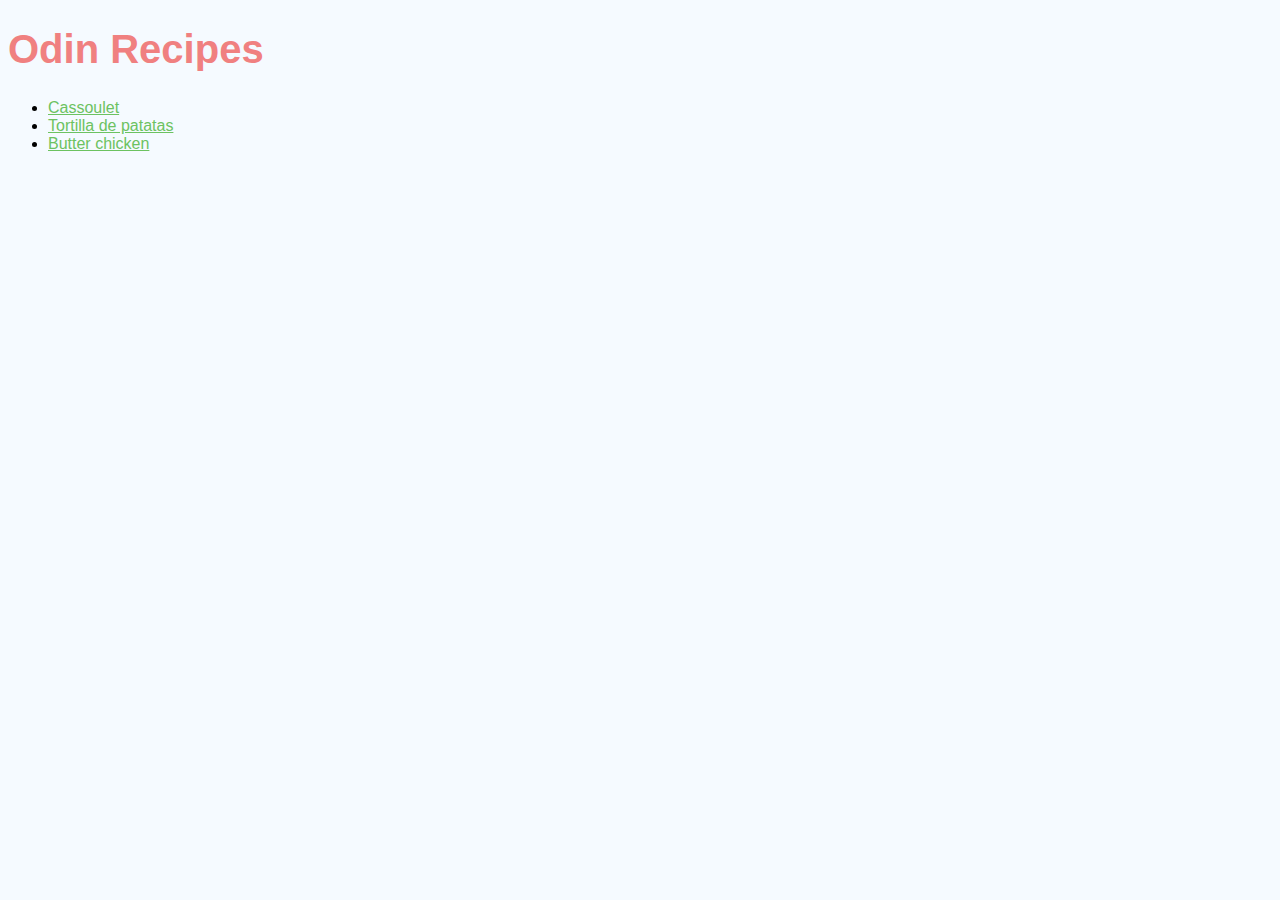
<file: index.html>
<!DOCTYPE html>
<html lang="en">
  <head>
    <meta charset="UTF-8" />
    <meta http-equiv="X-UA-Compatible" content="IE=edge" />
    <meta name="viewport" content="width=device-width, initial-scale=1.0" />
    <link rel="stylesheet" href="styles.css">
    <title>Odin Recipes</title>
  </head>
  <body>
    <h1 class="main-title">Odin Recipes</h1>

    <ul>
      <li><a href="recipes/cassoulet.html">Cassoulet</a></li>
      <li><a href="recipes/tortilla-de-patatas.html">Tortilla de patatas</a></li>
      <li><a href="recipes/butter-chicken.html">Butter chicken</a></li>
    </ul>
  </body>
</html>
</file>
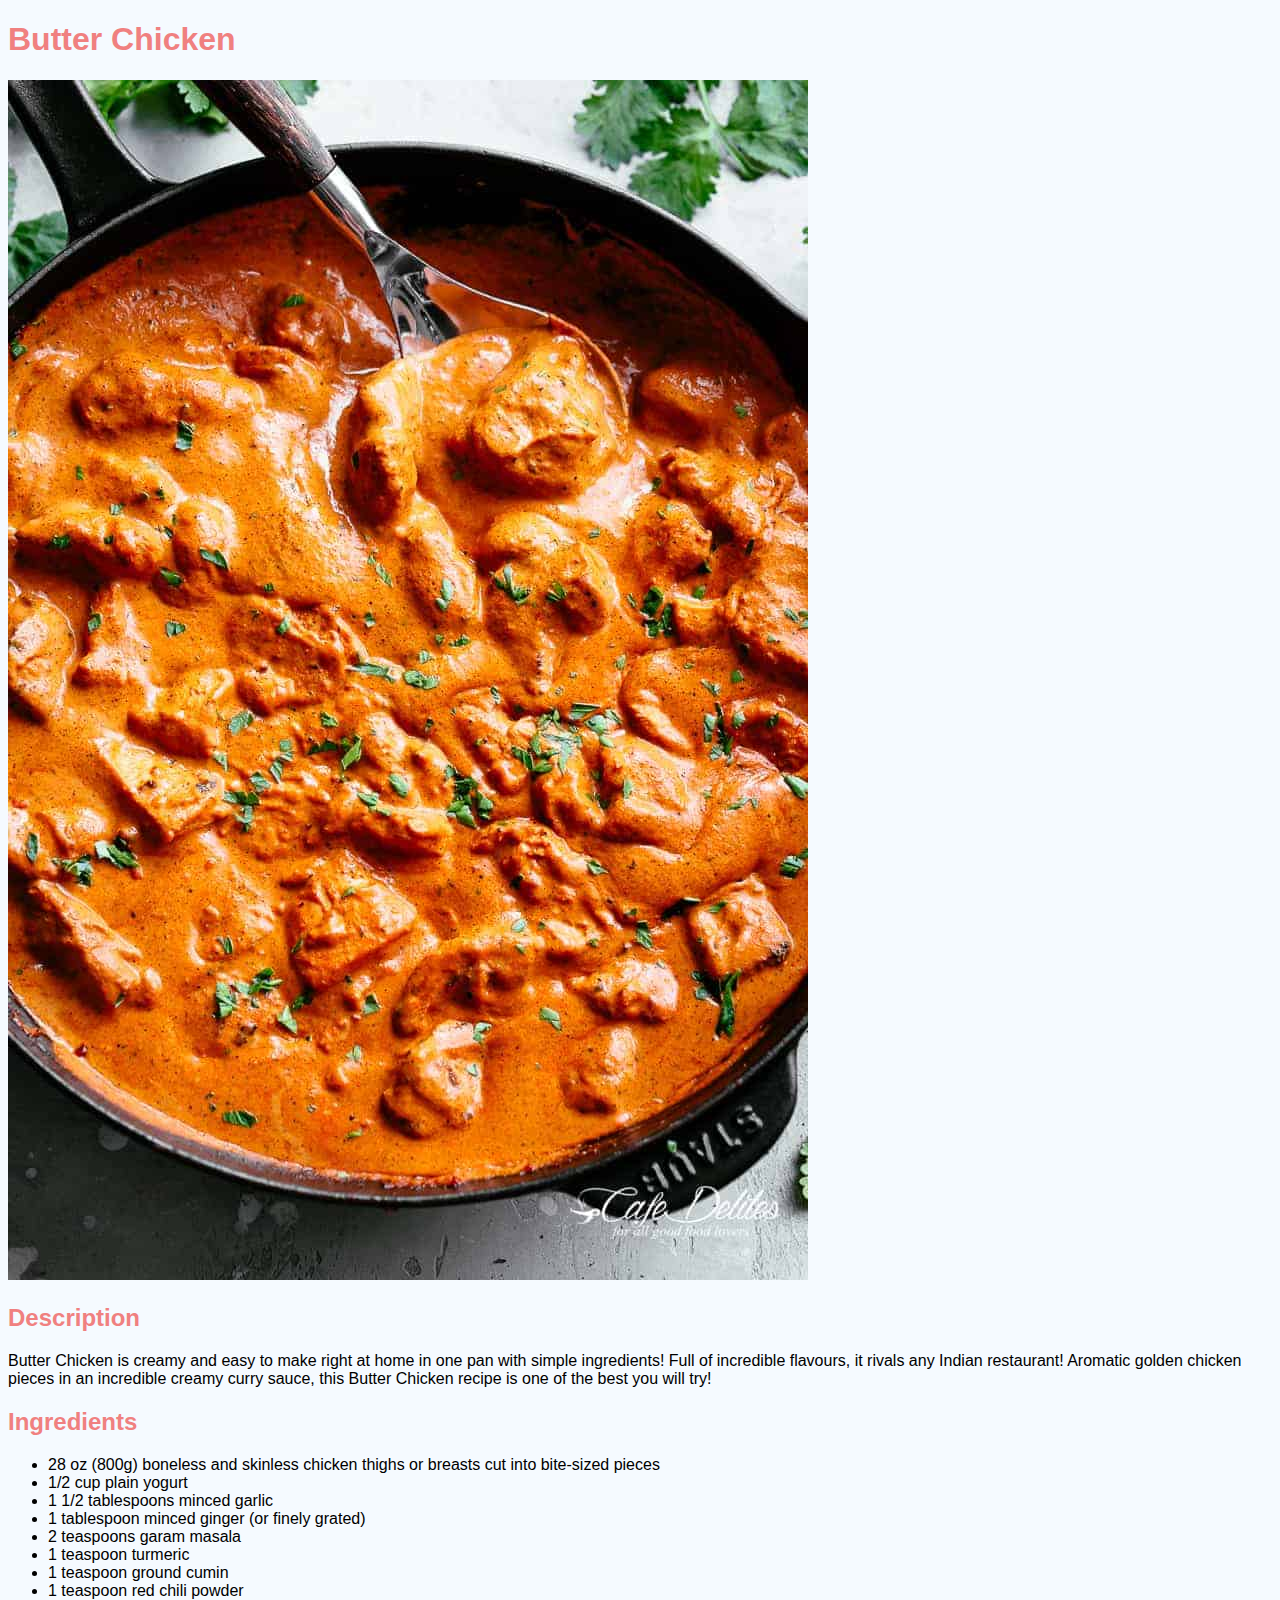
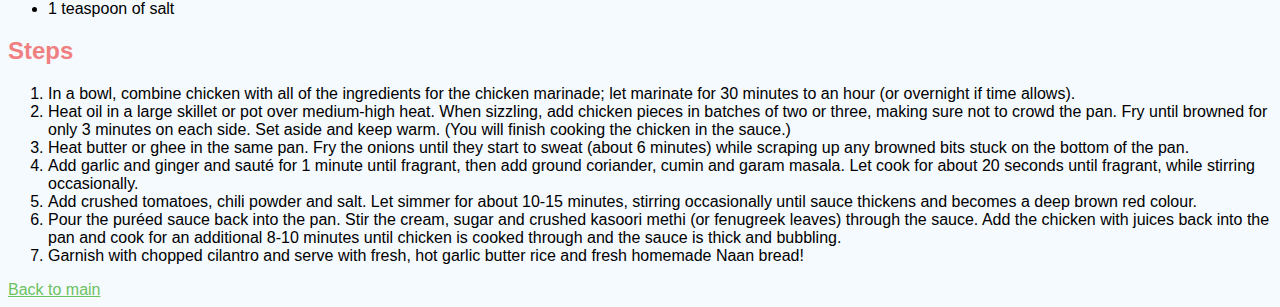
<file: recipes/butter-chicken.html>
<!DOCTYPE html>
<html lang="en">
  <head>
    <meta charset="UTF-8" />
    <meta http-equiv="X-UA-Compatible" content="IE=edge" />
    <meta name="viewport" content="width=device-width, initial-scale=1.0" />
    <link rel="stylesheet" href="../styles.css">
    <title>Butter Chicken</title>
  </head>
  <body>
    <h1>Butter Chicken</h1>
    <img src="../imgs/butter-chicken.png" alt="Tender and juicy chicken" />

    <h2>Description</h2>
    <p>
      Butter Chicken is creamy and easy to make right at home in one pan with
      simple ingredients! Full of incredible flavours, it rivals any Indian
      restaurant! Aromatic golden chicken pieces in an incredible creamy curry
      sauce, this Butter Chicken recipe is one of the best you will try!
    </p>

    <h2>Ingredients</h2>
    <ul>
      <li>
        28 oz (800g) boneless and skinless chicken thighs or breasts cut into
        bite-sized pieces
      </li>
      <li>1/2 cup plain yogurt</li>
      <li>1 1/2 tablespoons minced garlic</li>
      <li>1 tablespoon minced ginger (or finely grated)</li>
      <li>2 teaspoons garam masala</li>
      <li>1 teaspoon turmeric</li>
      <li>1 teaspoon ground cumin</li>
      <li>1 teaspoon red chili powder</li>
      <li>1 teaspoon of salt</li>
    </ul>

    <h2>Steps</h2>
    <ol>
      <li>
        In a bowl, combine chicken with all of the ingredients for the chicken
        marinade; let marinate for 30 minutes to an hour (or overnight if time
        allows).
      </li>
      <li>
        Heat oil in a large skillet or pot over medium-high heat. When sizzling,
        add chicken pieces in batches of two or three, making sure not to crowd
        the pan. Fry until browned for only 3 minutes on each side. Set aside
        and keep warm. (You will finish cooking the chicken in the sauce.)
      </li>
      <li>
        Heat butter or ghee in the same pan. Fry the onions until they start to
        sweat (about 6 minutes) while scraping up any browned bits stuck on the
        bottom of the pan.
      </li>
      <li>
        Add garlic and ginger and sauté for 1 minute until fragrant, then add
        ground coriander, cumin and garam masala. Let cook for about 20 seconds
        until fragrant, while stirring occasionally.
      </li>
      <li>
        Add crushed tomatoes, chili powder and salt. Let simmer for about 10-15
        minutes, stirring occasionally until sauce thickens and becomes a deep
        brown red colour.
      </li>
      <li>
        Pour the puréed sauce back into the pan. Stir the cream, sugar and
        crushed kasoori methi (or fenugreek leaves) through the sauce. Add the
        chicken with juices back into the pan and cook for an additional 8-10
        minutes until chicken is cooked through and the sauce is thick and
        bubbling.
      </li>
      <li>
        Garnish with chopped cilantro and serve with fresh, hot garlic butter
        rice and fresh homemade Naan bread!
      </li>
    </ol>

    <a href="../index.html">Back to main</a>
  </body>
</html>
</file>
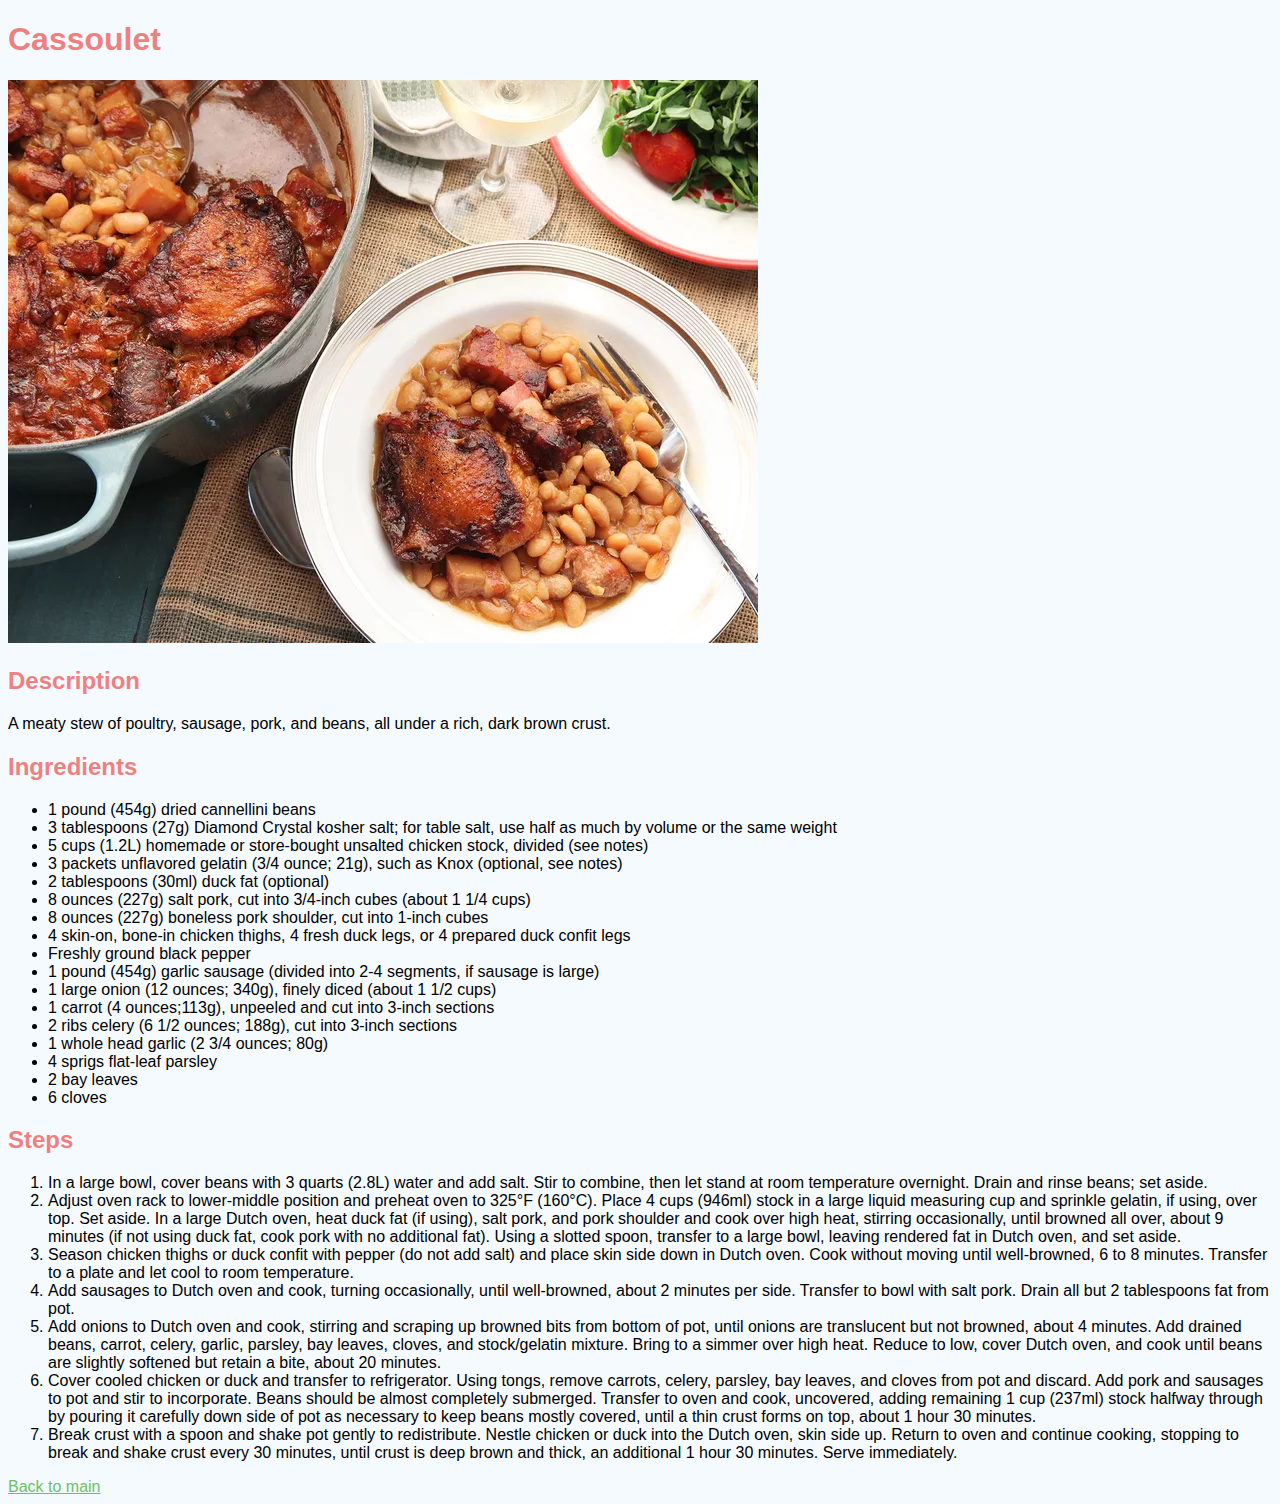
<file: recipes/cassoulet.html>
<!DOCTYPE html>
<html lang="en">
  <head>
    <meta charset="UTF-8" />
    <meta http-equiv="X-UA-Compatible" content="IE=edge" />
    <meta name="viewport" content="width=device-width, initial-scale=1.0" />
    <link rel="stylesheet" href="../styles.css">
    <title>Cassoulet</title>
  </head>
  <body>
    <h1>Cassoulet</h1>
    <img src="../imgs/cassoulet.png" alt="traditional french cassoulet" />

    <h2>Description</h2>
    <p>
      A meaty stew of poultry, sausage, pork, and beans, all under a rich, dark
      brown crust.
    </p>

    <h2>Ingredients</h2>
    <ul>
      <li>1 pound (454g) dried cannellini beans</li>
      <li>
        3 tablespoons (27g) Diamond Crystal kosher salt; for table salt, use
        half as much by volume or the same weight
      </li>
      <li>
        5 cups (1.2L) homemade or store-bought unsalted chicken stock, divided
        (see notes)
      </li>
      <li>
        3 packets unflavored gelatin (3/4 ounce; 21g), such as Knox (optional,
        see notes)
      </li>
      <li>2 tablespoons (30ml) duck fat (optional)</li>
      <li>
        8 ounces (227g) salt pork, cut into 3/4-inch cubes (about 1 1/4 cups)
      </li>
      <li>8 ounces (227g) boneless pork shoulder, cut into 1-inch cubes</li>
      <li>
        4 skin-on, bone-in chicken thighs, 4 fresh duck legs, or 4 prepared duck
        confit legs
      </li>
      <li>Freshly ground black pepper</li>
      <li>
        1 pound (454g) garlic sausage (divided into 2-4 segments, if sausage is
        large)
      </li>
      <li>1 large onion (12 ounces; 340g), finely diced (about 1 1/2 cups)</li>
      <li>1 carrot (4 ounces;113g), unpeeled and cut into 3-inch sections</li>
      <li>2 ribs celery (6 1/2 ounces; 188g), cut into 3-inch sections</li>
      <li>1 whole head garlic (2 3/4 ounces; 80g)</li>
      <li>4 sprigs flat-leaf parsley</li>
      <li>2 bay leaves</li>
      <li>6 cloves</li>
    </ul>

    <h2>Steps</h2>
    <ol>
      <li>
        In a large bowl, cover beans with 3 quarts (2.8L) water and add salt.
        Stir to combine, then let stand at room temperature overnight. Drain and
        rinse beans; set aside.
      </li>
      <li>
        Adjust oven rack to lower-middle position and preheat oven to 325°F
        (160°C). Place 4 cups (946ml) stock in a large liquid measuring cup and
        sprinkle gelatin, if using, over top. Set aside. In a large Dutch oven,
        heat duck fat (if using), salt pork, and pork shoulder and cook over
        high heat, stirring occasionally, until browned all over, about 9
        minutes (if not using duck fat, cook pork with no additional fat). Using
        a slotted spoon, transfer to a large bowl, leaving rendered fat in Dutch
        oven, and set aside.
      </li>
      <li>
        Season chicken thighs or duck confit with pepper (do not add salt) and
        place skin side down in Dutch oven. Cook without moving until
        well-browned, 6 to 8 minutes. Transfer to a plate and let cool to room
        temperature.
      </li>
      <li>
        Add sausages to Dutch oven and cook, turning occasionally, until
        well-browned, about 2 minutes per side. Transfer to bowl with salt pork.
        Drain all but 2 tablespoons fat from pot.
      </li>
      <li>
        Add onions to Dutch oven and cook, stirring and scraping up browned bits
        from bottom of pot, until onions are translucent but not browned, about
        4 minutes. Add drained beans, carrot, celery, garlic, parsley, bay
        leaves, cloves, and stock/gelatin mixture. Bring to a simmer over high
        heat. Reduce to low, cover Dutch oven, and cook until beans are slightly
        softened but retain a bite, about 20 minutes.
      </li>
      <li>
        Cover cooled chicken or duck and transfer to refrigerator. Using tongs,
        remove carrots, celery, parsley, bay leaves, and cloves from pot and
        discard. Add pork and sausages to pot and stir to incorporate. Beans
        should be almost completely submerged. Transfer to oven and cook,
        uncovered, adding remaining 1 cup (237ml) stock halfway through by
        pouring it carefully down side of pot as necessary to keep beans mostly
        covered, until a thin crust forms on top, about 1 hour 30 minutes.
      </li>
      <li>
        Break crust with a spoon and shake pot gently to redistribute. Nestle
        chicken or duck into the Dutch oven, skin side up. Return to oven and
        continue cooking, stopping to break and shake crust every 30 minutes,
        until crust is deep brown and thick, an additional 1 hour 30 minutes.
        Serve immediately.
      </li>
    </ol>

    <a href="../index.html">Back to main</a>
  </body>
</html>
</file>
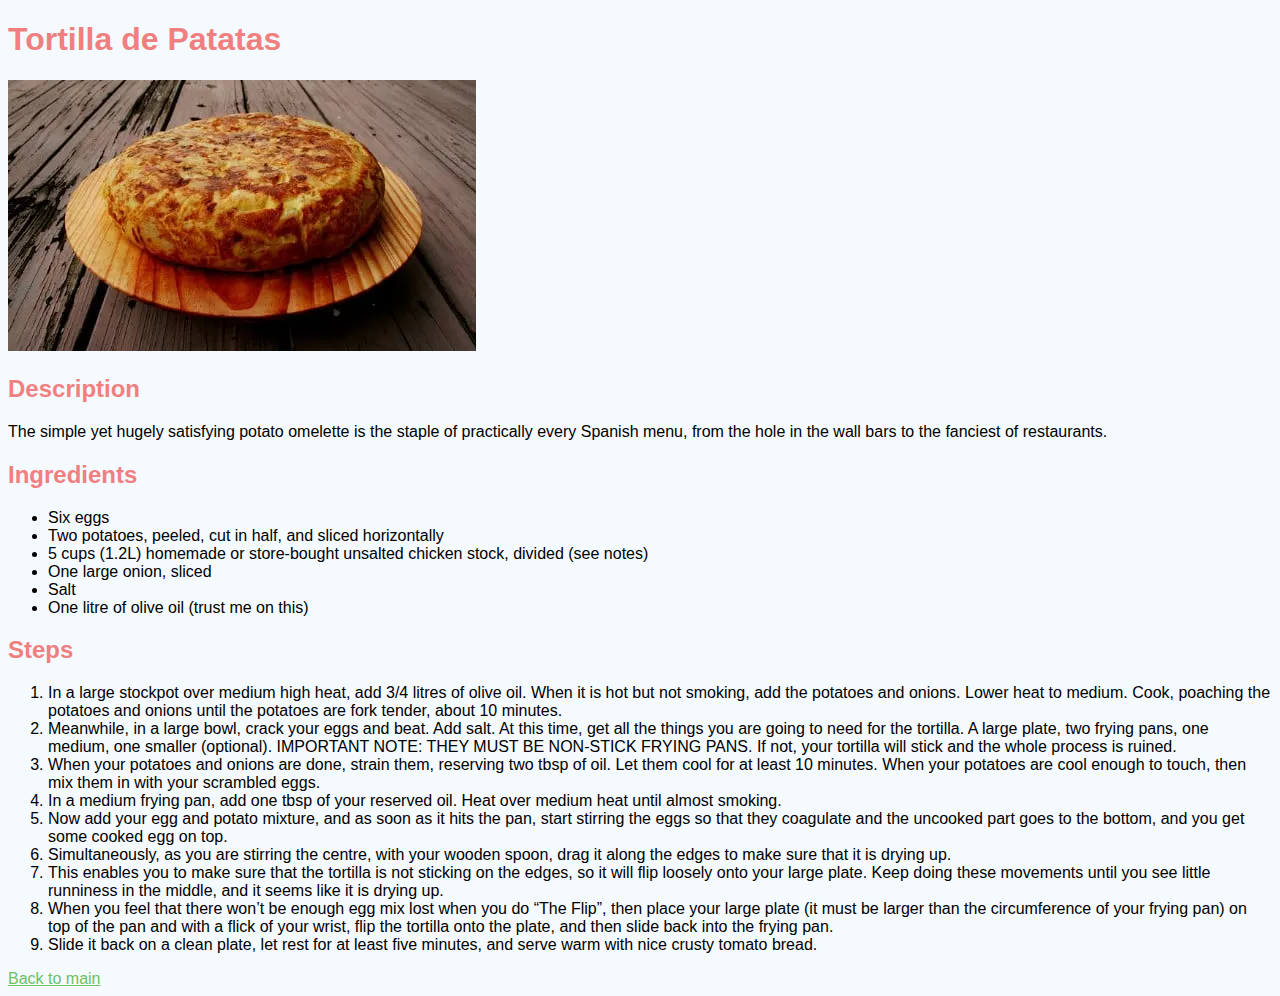
<file: recipes/tortilla-de-patatas.html>
<!DOCTYPE html>
<html lang="en">
  <head>
    <meta charset="UTF-8" />
    <meta http-equiv="X-UA-Compatible" content="IE=edge" />
    <meta name="viewport" content="width=device-width, initial-scale=1.0" />
    <link rel="stylesheet" href="../styles.css">
    <title>Tortilla de Patatas</title>
  </head>
  <body>
    <h1>Tortilla de Patatas</h1>
    <img src="../imgs/tortilla.png" alt="spanish omelette" />

    <h2>Description</h2>
    <p>
      The simple yet hugely satisfying potato omelette is the staple of
      practically every Spanish menu, from the hole in the wall bars to the
      fanciest of restaurants.
    </p>

    <h2>Ingredients</h2>
    <ul>
      <li>Six eggs</li>
      <li>Two potatoes, peeled, cut in half, and sliced horizontally</li>
      <li>
        5 cups (1.2L) homemade or store-bought unsalted chicken stock, divided
        (see notes)
      </li>
      <li>One large onion, sliced</li>
      <li>Salt</li>
      <li>One litre of olive oil (trust me on this)</li>
    </ul>

    <h2>Steps</h2>
    <ol>
      <li>
        In a large stockpot over medium high heat, add 3/4 litres of olive oil.
        When it is hot but not smoking, add the potatoes and onions. Lower heat
        to medium. Cook, poaching the potatoes and onions until the potatoes are
        fork tender, about 10 minutes.
      </li>
      <li>
        Meanwhile, in a large bowl, crack your eggs and beat. Add salt. At this
        time, get all the things you are going to need for the tortilla. A large
        plate, two frying pans, one medium, one smaller (optional). IMPORTANT
        NOTE: THEY MUST BE NON-STICK FRYING PANS. If not, your tortilla will
        stick and the whole process is ruined.
      </li>
      <li>
        When your potatoes and onions are done, strain them, reserving two tbsp
        of oil. Let them cool for at least 10 minutes. When your potatoes are
        cool enough to touch, then mix them in with your scrambled eggs.
      </li>
      <li>
        In a medium frying pan, add one tbsp of your reserved oil. Heat over
        medium heat until almost smoking.
      </li>
      <li>
        Now add your egg and potato mixture, and as soon as it hits the pan,
        start stirring the eggs so that they coagulate and the uncooked part
        goes to the bottom, and you get some cooked egg on top.
      </li>
      <li>
        Simultaneously, as you are stirring the centre, with your wooden spoon,
        drag it along the edges to make sure that it is drying up.
      </li>
      <li>
        This enables you to make sure that the tortilla is not sticking on the
        edges, so it will flip loosely onto your large plate. Keep doing these
        movements until you see little runniness in the middle, and it seems
        like it is drying up.
      </li>
      <li>
        When you feel that there won’t be enough egg mix lost when you do “The
        Flip”, then place your large plate (it must be larger than the
        circumference of your frying pan) on top of the pan and with a flick of
        your wrist, flip the tortilla onto the plate, and then slide back into
        the frying pan.
      </li>
      <li>
        Slide it back on a clean plate, let rest for at least five minutes, and
        serve warm with nice crusty tomato bread.
      </li>
    </ol>

    <a href="../index.html">Back to main</a>
  </body>
</html>
</file>
<file: styles.css>
body {
    font-family: Tahoma, sans-serif;
    background-color: rgb(245, 250, 255);
}

h1,
h2 {
    color: lightcoral;
}

a {
    color: rgb(108, 194, 97);
}

.main-title {
    font-size: 40px;
}
</file>
